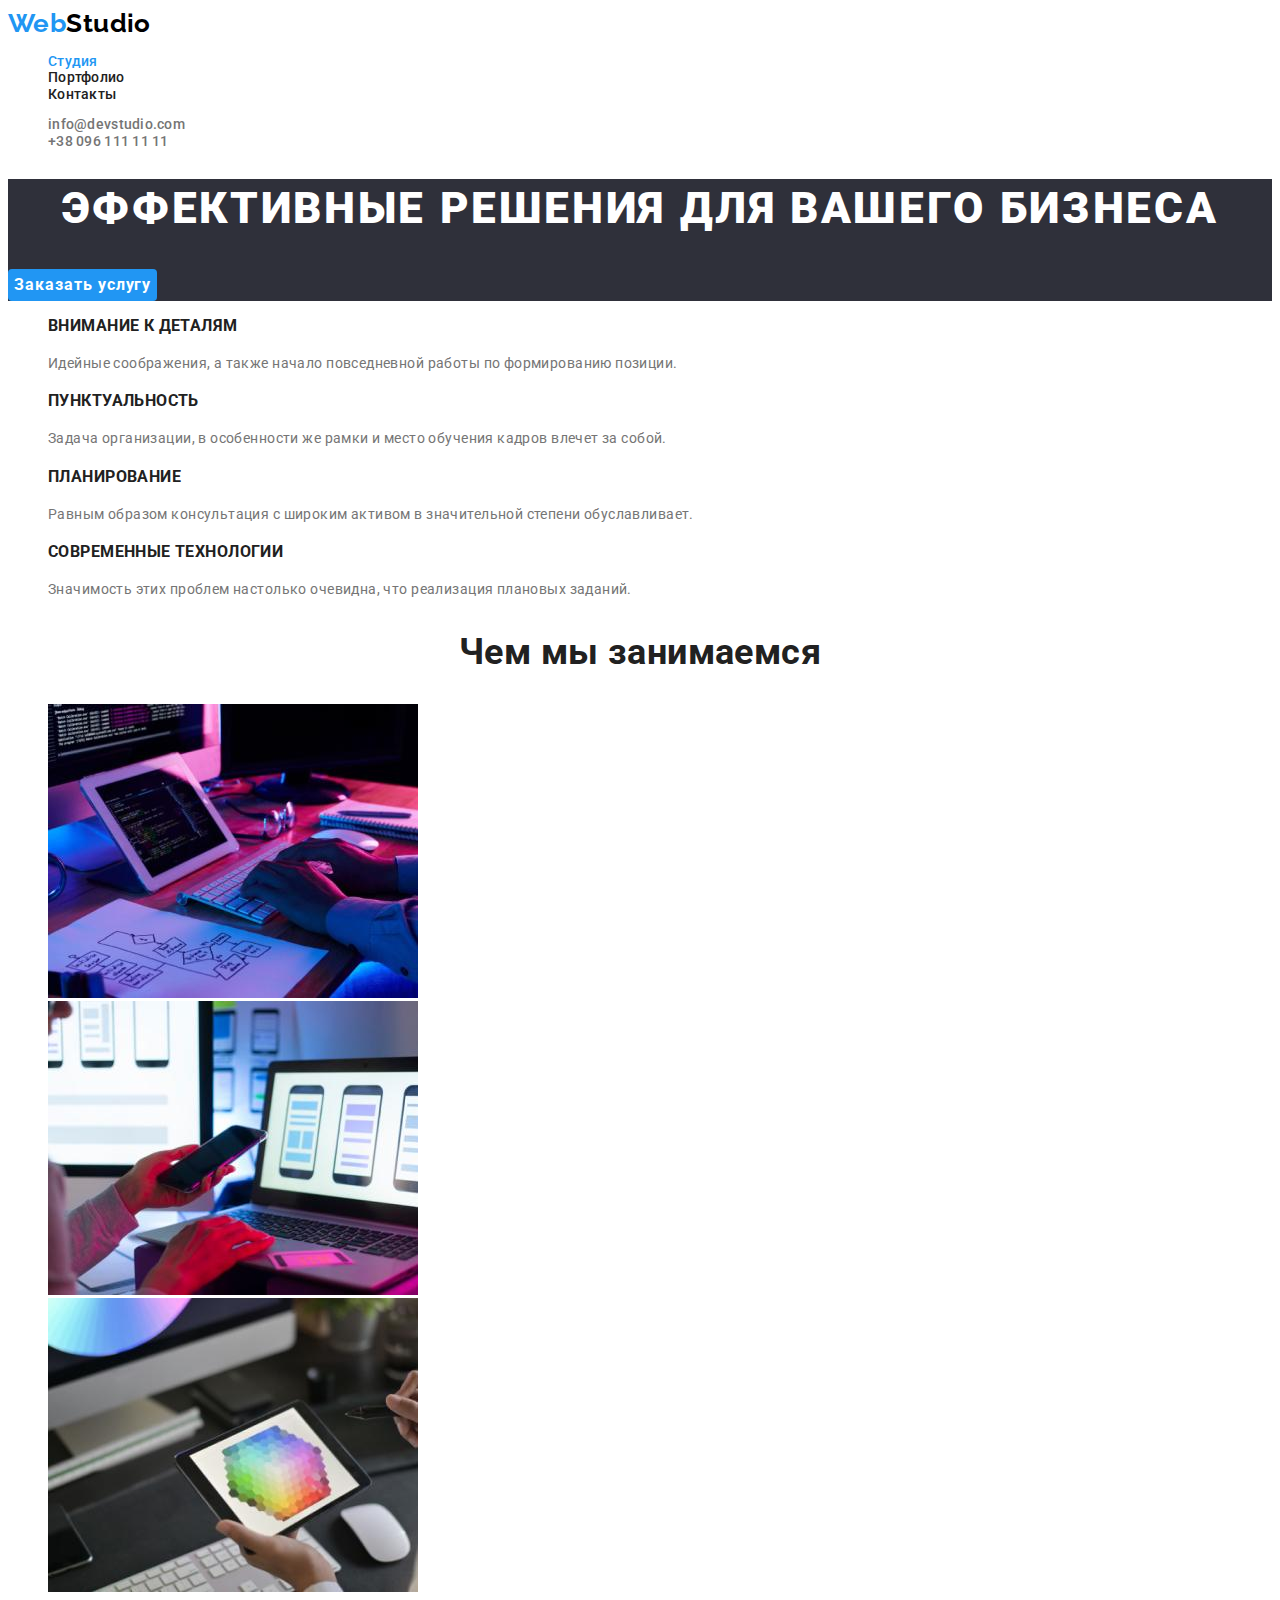
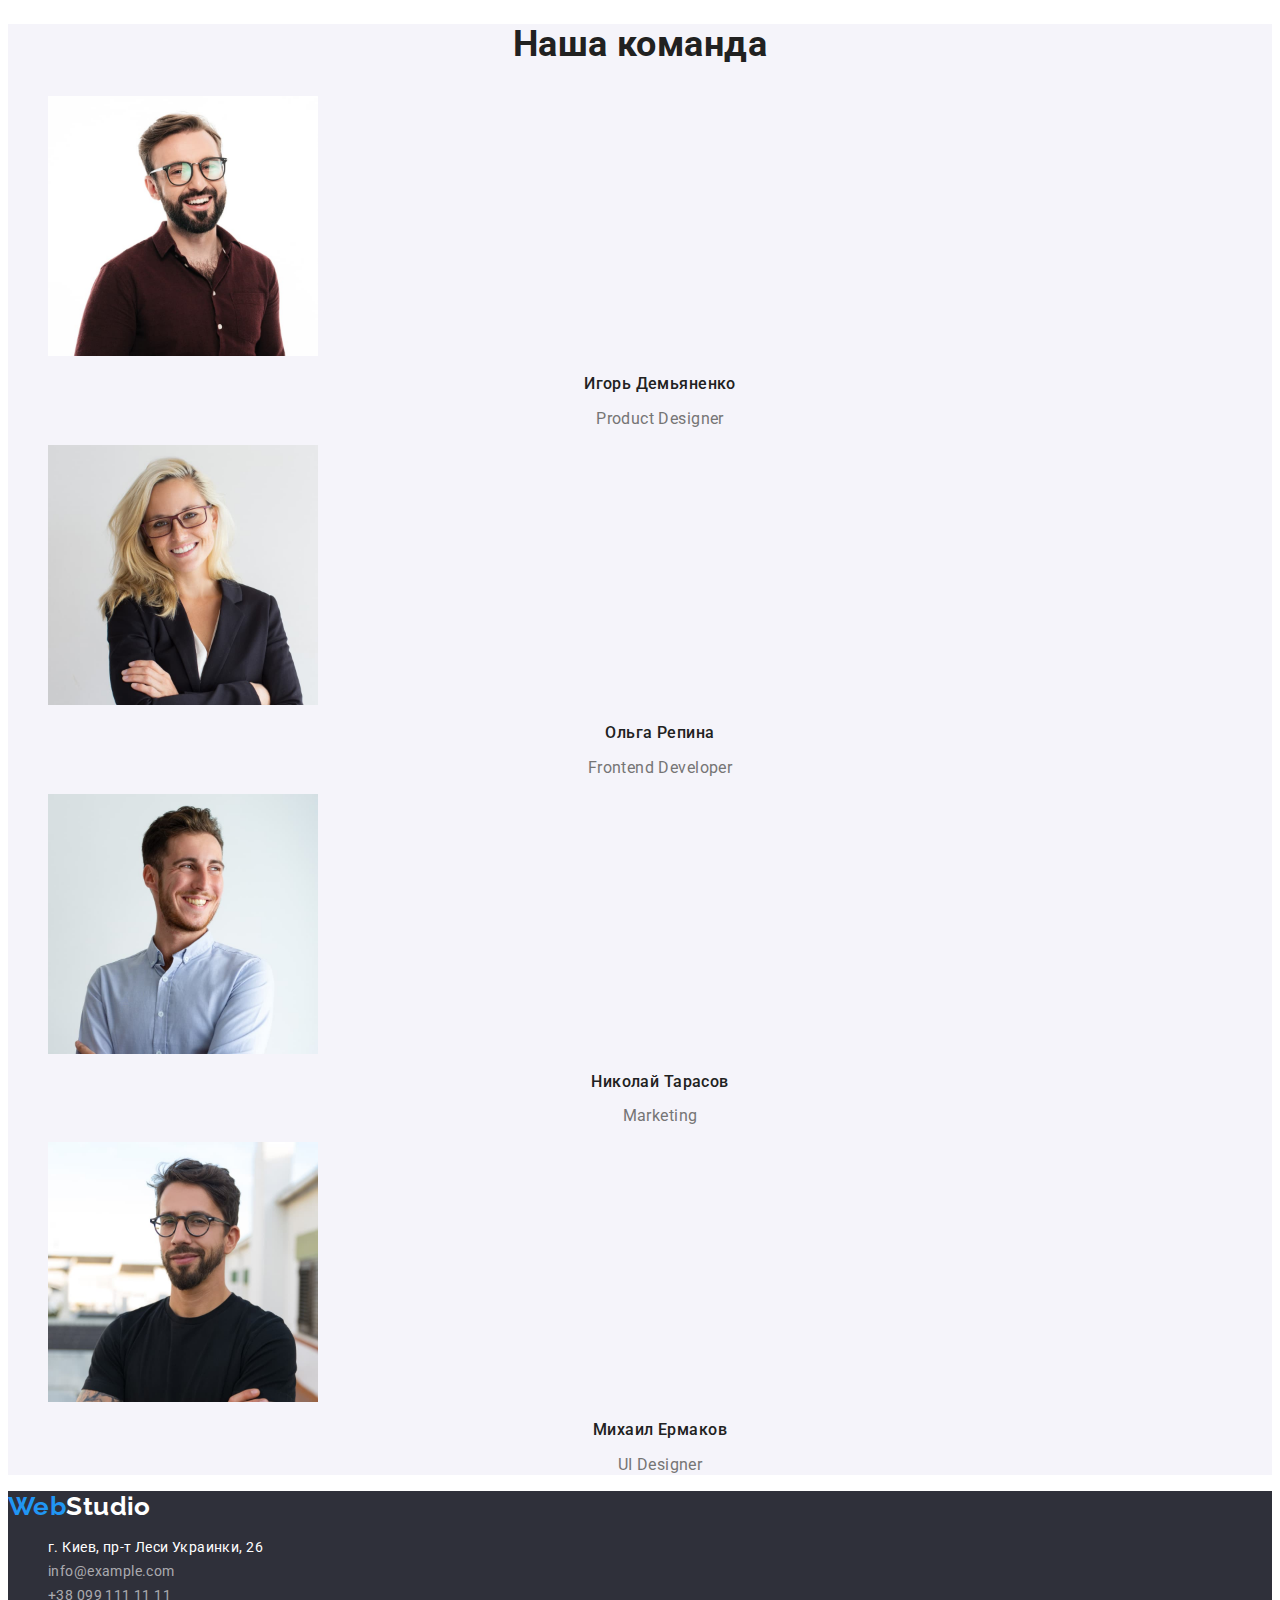
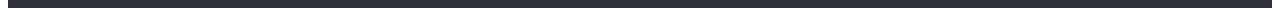
<file: index.html>
<!DOCTYPE html>
<html lang="ru">
<head>
    <meta charset="UTF-8">
    <meta http-equiv="X-UA-Compatible" content="IE=edge">
    <meta name="viewport" content="width=device-width, initial-scale=1.0">
    <title>Document</title>
    <link rel="preconnect" href="https://fonts.googleapis.com"> 
    <link rel="preconnect" href="https://fonts.gstatic.com" crossorigin> 
    <link href="https://fonts.googleapis.com/css2?family=Raleway:wght@700&family=Roboto:wght@400;500;700;900&display=swap" 
        rel="stylesheet">
    <link rel="stylesheet" href="./css/styles.css">
</head>
<body>
    <header class="page-header">
        <nav class="header-navigation">
            <a href="./index.html" class="header-logo link">Web<span class="logo-accent">Studio</span></a>
            <ul class="header-list list">
                <li class="header-item">
                    <a href="./index.html" class="header-link link current">Студия</a>
                </li>
                <li class="header-item" >
                    <a href="./portfolio.html" class="header-link link ">Портфолио</a>
                </li>
                <li class="header-item" >
                    <a href="" class="header-link link">Контакты</a>
                </li>
            </ul>
      </nav>
        <ul class="header-contacts-list list">
            <li class="header-contacts-item "><a class="header-contacts-link link" href="mailto:info@devstudio.com">info@devstudio.com</a></li>
            <li class="header-contacts-item "><a class="header-contacts-link link" href="tel:+380961111111">+38 096 111 11 11</a></li>
        </ul>     
    </header>
    <main>
        <!--hero-->
        <section class="hero">
            <h1 class="hero-title">Эффективные решения для вашего бизнеса</h1>
            <button class="hero-btn btn"type="button">Заказать услугу</button>
        </section>
       <!--преимущества-->
        <section class="advantage">
            <h2 class="advantage-title"hidden>Преимущества</h2>
            <ul class="advantage-list list">
                <li class="advantage-item"><h3 class="advantage-theme">Внимание к деталям</h3>
                    <p class="advantage-text">Идейные соображения, 
                    а также начало повседневной работы 
                    по формированию позиции.</p>
                </li>
                <li class="advantage-item"><h3 class="advantage-theme">Пунктуальность</h3>
                    <p class="advantage-text">Задача организации, 
                    в особенности же рамки и место 
                    обучения кадров влечет за собой.</p>
                </li>
                <li class="advantage-item"><h3 class="advantage-theme">Планирование</h3>
                    <p class="advantage-text">Равным образом консультация 
                    с широким активом в значительной 
                    степени обуславливает.</p>
                </li>
                <li class="advantage-item"><h3 class="advantage-theme">Современные технологии</h3>
                    <p class="advantage-text">Значимость этих проблем настолько 
                    очевидна, что реализация 
                    плановых заданий.</p>
                </li>
            </ul>
        </section>
        <!--галерея-->
        <section class="gallery">
            <h2 class="gallery-title">Чем мы занимаемся</h2>
            <ul class="gallery-list list">
                <li class="gallery-item"><img src="./images/box1.jpg" alt="програмист пишет код" width="370"/></li>
                <li class="gallery-item"><img src="./images/box2.jpg" alt="дизайнер делает макет" width="370"/></li>
                <li class="gallery-item"><img src="./images/box3.jpg" alt="дизайнер подбирает цвет" width="370"/></li>
            </ul>
        </section>
        <!--команда-->
        <section class="team">
            <h2 class="team-title">Наша команда</h2>
            <ul class="team-list list">
                <li class="team-item"><img src="./images/img1.jpg" alt="Игорь Демьяненко" width="270"/>
                    <h3 class="team-item-name">Игорь Демьяненко</h3>
                    <p class="team-item-text" lang="en">Product Designer</p>
                </li>
                <li class="team-item"><img src="./images/img2.jpg" alt="Ольга Репина" width="270"/>
                    <h3 class="team-item-name">Ольга Репина</h3>
                    <p class="team-item-text" lang="en">Frontend Developer</p>
                </li>
                <li class="team-item"><img src="./images/img3.jpg" alt="Николай Тарасов" width="270"/>
                    <h3 class="team-item-name">Николай Тарасов</h3>
                    <p class="team-item-text" lang="en">Marketing</p>
                </li>
                <li class="team-item"><img src="./images/img4.jpg" alt="Михаил Ермаков" width="270"/>
                    <h3 class="team-item-name">Михаил Ермаков</h3>
                    <p class="team-item-text" lang="en">UI Designer</p>
                </li>
            </ul>
        </section>
    </main>
    <footer class="footer">
        <a class="footer-logo link" href="/">Web<span class="footer-logo-text">Studio</span></a>
        <address class="footer-adress">
            <ul class="footer-adress-list list">
                <li class="footer-adress-item"><a class="footer-adress-link footer-adress-main link" href="">г. Киев, пр-т Леси Украинки, 26 </a></li>
                <li class="footer-adress-item"><a class="footer-adress-link link" href="mailto:info@example.com">info@example.com</a></li>
                <li class="footer-adress-item"><a class="footer-adress-link link" href="tel:+380991111111">+38 099 111 11 11</a></li>
            </ul>
        </address>
    </footer>
</body>
</html>
</file>
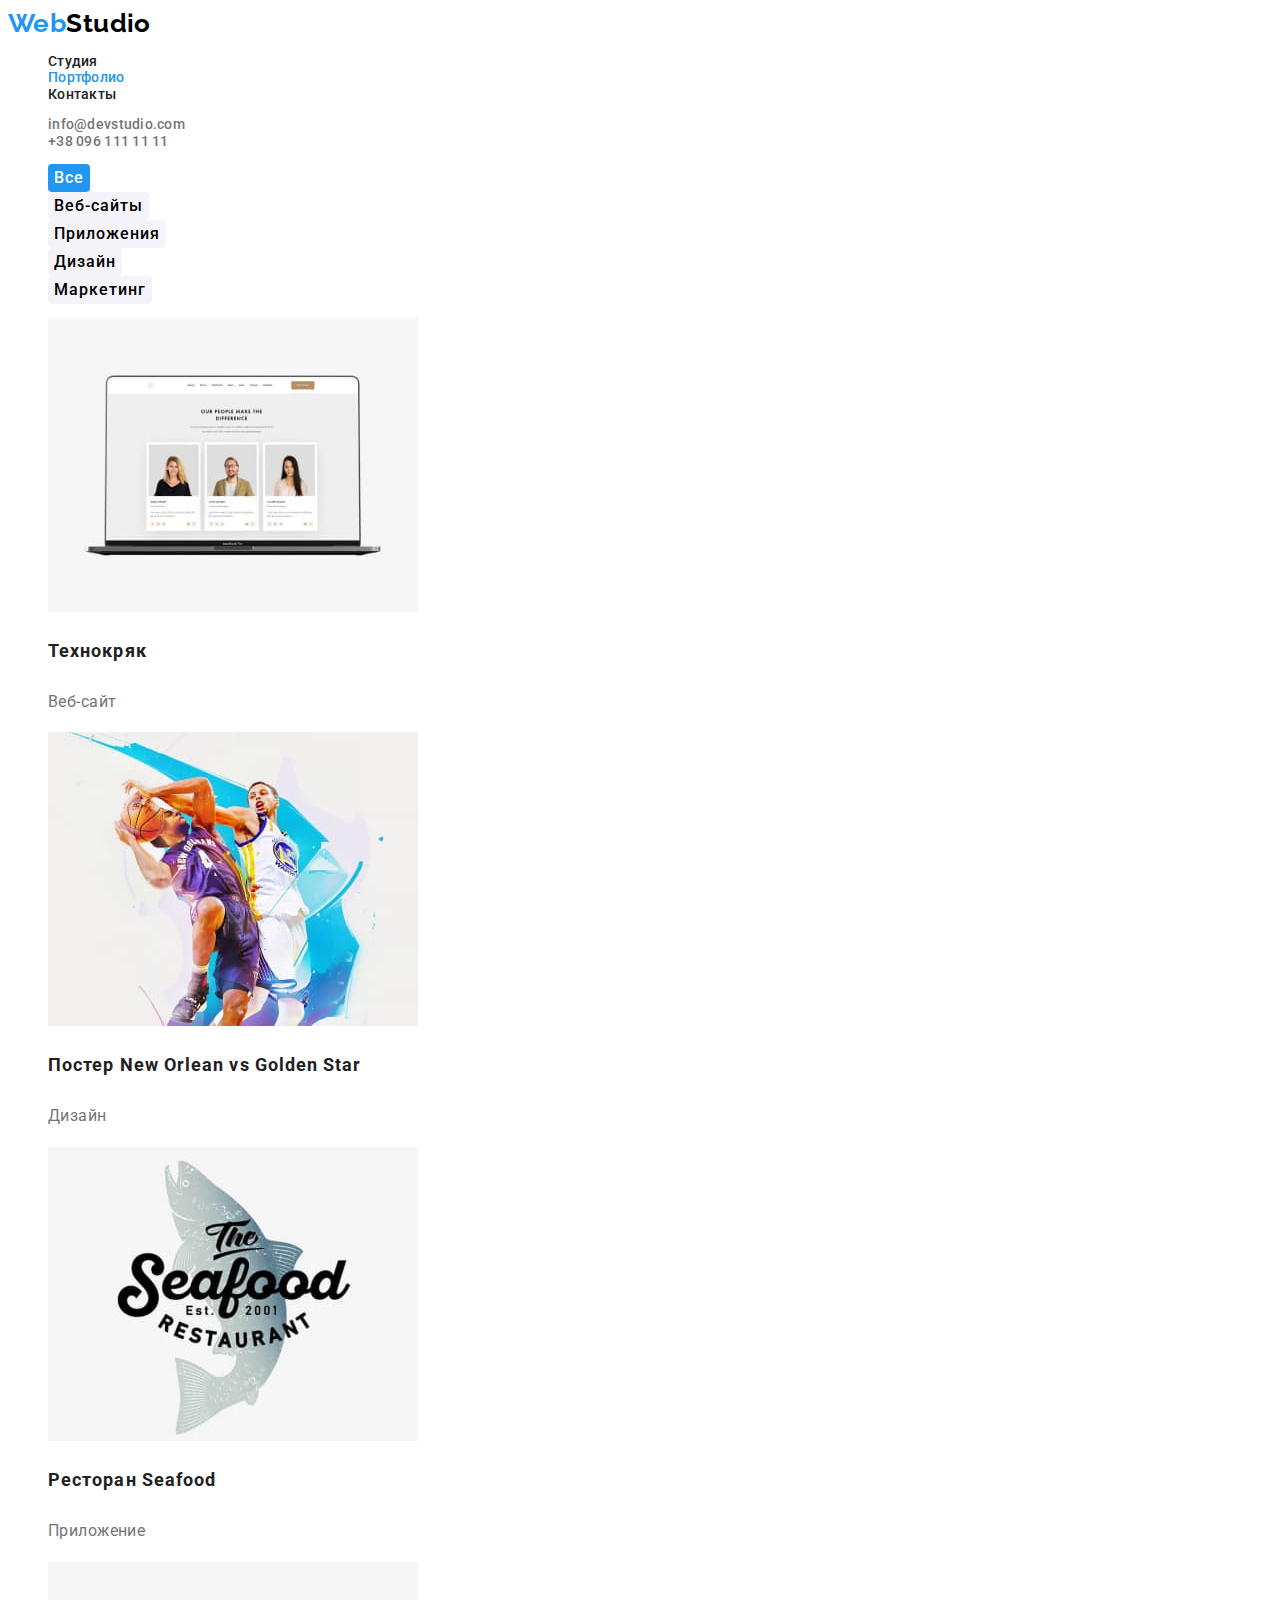
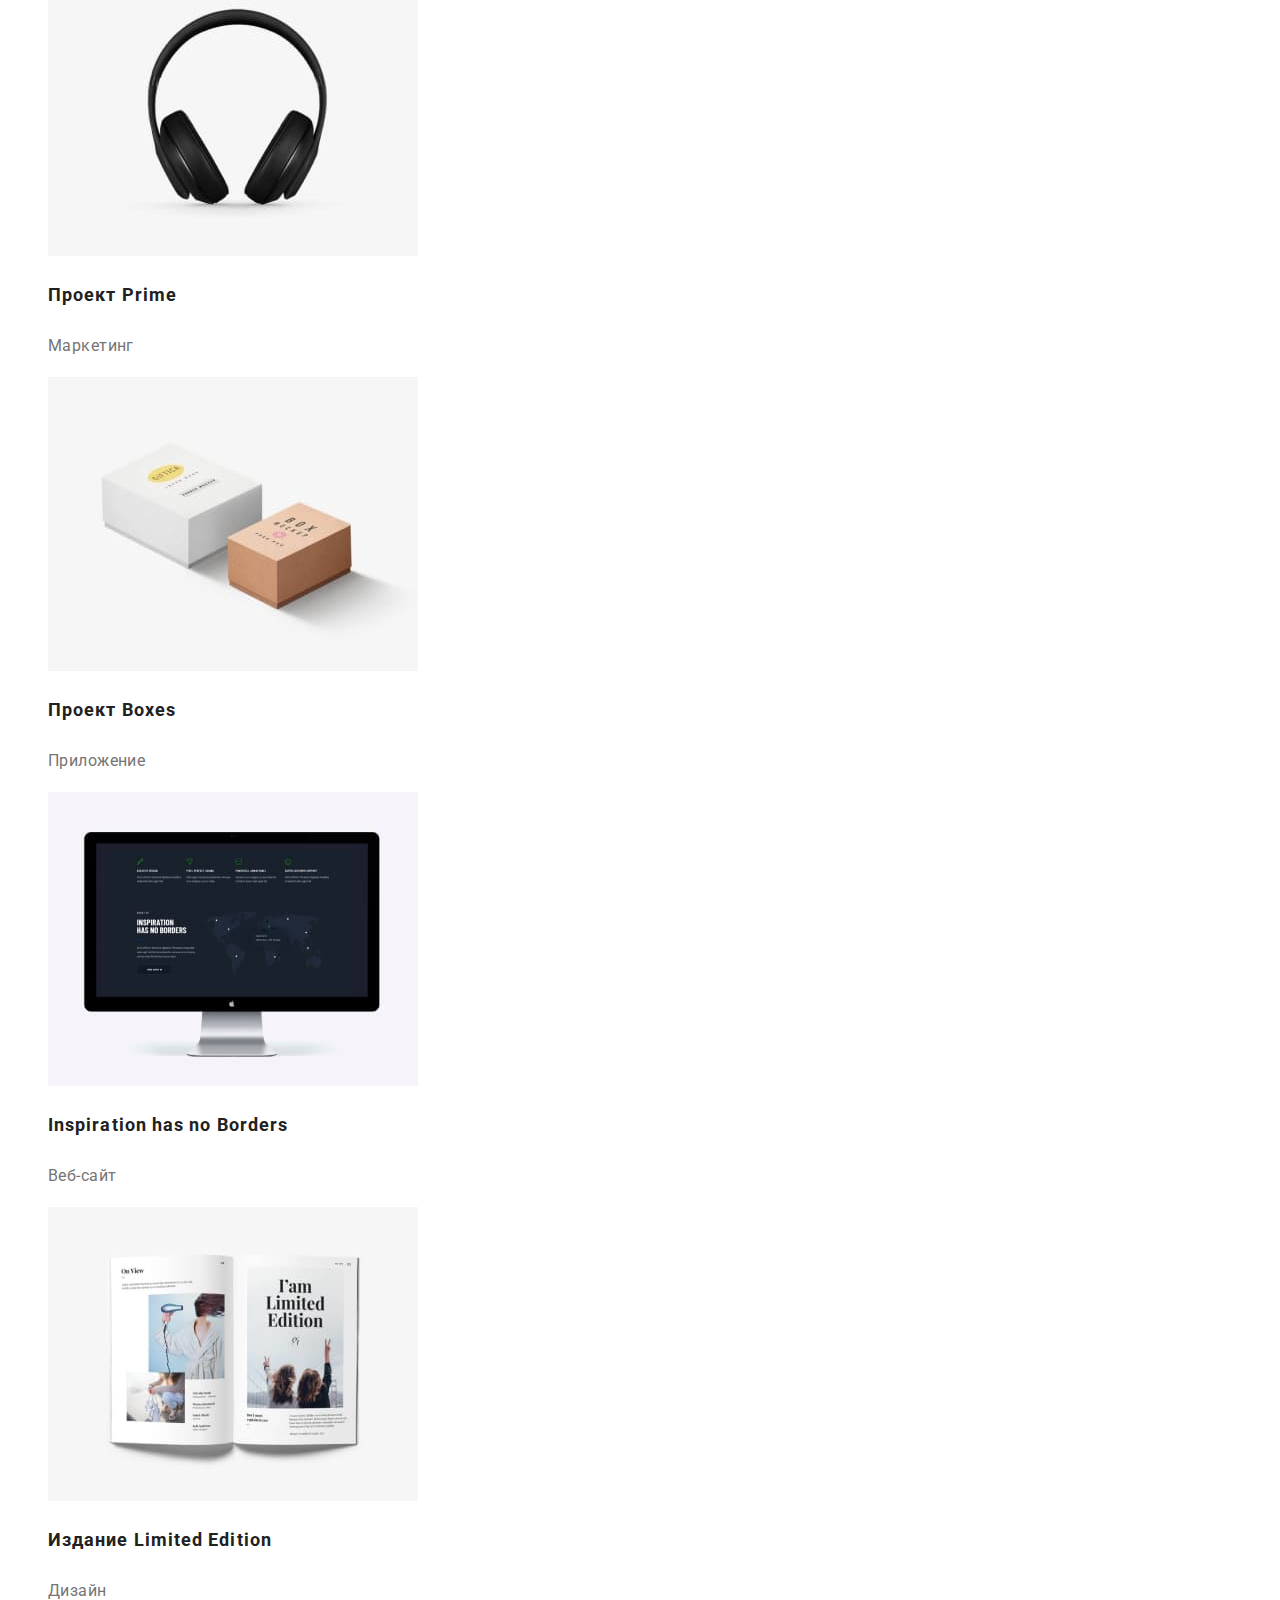
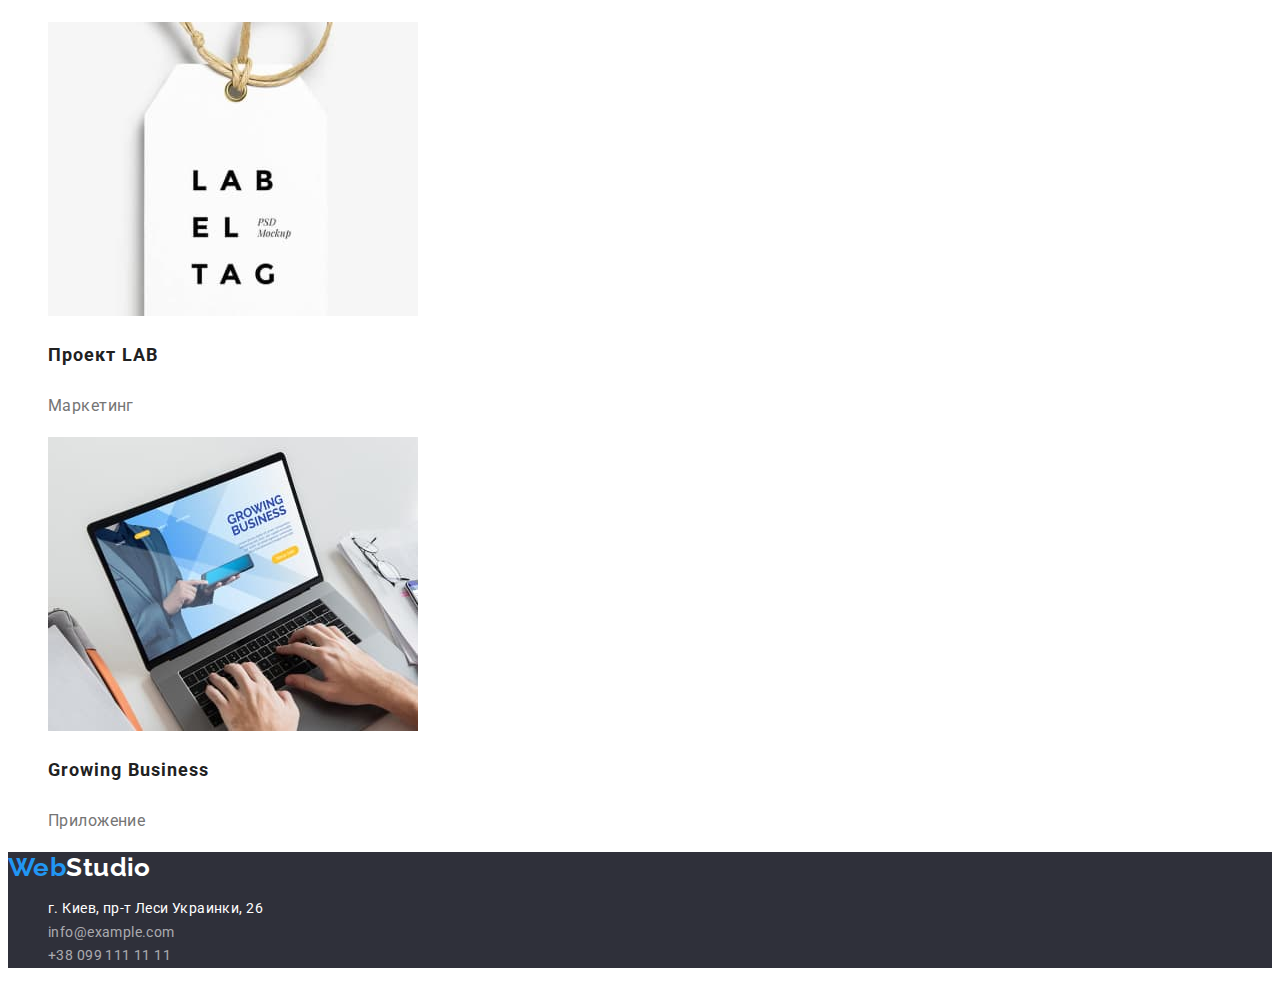
<file: portfolio.html>
<!DOCTYPE html>
<html lang="ru">
<head>
    <meta charset="UTF-8">
    <meta http-equiv="X-UA-Compatible" content="IE=edge">
    <meta name="viewport" content="width=device-width, initial-scale=1.0">
    <title>Document</title>
    <link rel="preconnect" href="https://fonts.googleapis.com"> 
    <link rel="preconnect" href="https://fonts.gstatic.com" crossorigin> 
    <link href="https://fonts.googleapis.com/css2?family=Raleway:wght@700&family=Roboto:wght@400;500;700;900&display=swap" 
        rel="stylesheet">
    <link rel="stylesheet" href="./css/styles.css">
</head>
<body>
    <header class="page-header">
        <nav class="header-navigation">
            <a href="./index.html" class="header-logo link">Web<span class="logo-accent">Studio</span></a>
            <ul class="header-list list">
                <li class="header-item">
                    <a href="./index.html" class="header-link link">Студия</a>
                </li>
                <li class="header-item" >
                    <a href="./portfolio.html" class="header-link link current">Портфолио</a>
                </li>
                <li class="header-item" >
                    <a href="" class="header-link link">Контакты</a>
                </li>
            </ul>
      </nav>
        <ul class="header-contacts-list list">
            <li class="header-contacts-item "><a class="header-contacts-link link" href="mailto:info@devstudio.com">info@devstudio.com</a></li>
            <li class="header-contacts-item "><a class="header-contacts-link link" href="tel:+380961111111">+38 096 111 11 11</a></li>
        </ul>     
    </header>
    <main>
       <!--портфолио--> 
       <section class="portfolio">
        <h2 class="portfolio-title" hidden>Портфолио</h2>
        <!--Cортировка-->
        <ul class="portfolio-options-list list">
            <li class="portfolio-options-item">
                <button class="portfolio-btn btn portfolio-currunt-btn" 
                type="button">Все</button>
            </li>
            <li class="portfolio-options-item">
                <button class="portfolio-btn btn" type="button">Веб-сайты</button>
            </li>
            <li class="portfolio-options-item">
                <button class="portfolio-btn btn" type="button">Приложения</button>
            </li>
            <li class="portfolio-options-item">
                <button class="portfolio-btn btn" type="button">Дизайн</button>
            </li>
            <li class="portfolio-options-item">
                <button class="portfolio-btn btn" type="button">Маркетинг</button>
            </li>
        </ul>
        <!--Карточки продукта-->
        <ul class="portfolio-product-list list">
            <li class="portfolio-product-item">
                <a class="link" href="" target="_blank" rel="noopener noreferrer">
                <img src="./images/portfolio-img-01.jpg" alt="Веб-сайт открытый на ноутбуке" width="370" height="294"/>
                <h3 class="portfolio-name">Технокряк</h3>
                <p class="portfolio-text">Веб-сайт</p></a>
            </li> 
            <li class="portfolio-product-item"><img src="./images/portfolio-img-02.jpg" alt="Веб-сайт открытый на ноутбуке" width="370" height="294"/>
                <h3 class="portfolio-name">Постер New Orlean vs Golden Star</h3>
                <p class="portfolio-text">Дизайн</p>
            </li> 
            <li class="portfolio-product-item">
                <a class="link" href="" target="_blank" rel="noopener noreferrer">
                <img src="./images/portfolio-img-03.jpg" alt="рыба и логотип Seafood" width="370" height="294"/>
                <h3 class="portfolio-name">Ресторан Seafood</h3>
                <p class="portfolio-text">Приложение</p></a>
            </li> 
            <li class="portfolio-product-item">
                <a class="link" href="" target="_blank" rel="noopener noreferrer">
                <img src="./images/portfolio-img-04.jpg" alt="Наушники" width="370" height="294"/>
                <h3 class="portfolio-name">Проект Prime</h3>
                <p class="portfolio-text">Маркетинг</p></a>
            </li> 
            <li class="portfolio-product-item">
                <a class="link" href="" target="_blank" rel="noopener noreferrer">
                <img src="./images/portfolio-img-05.jpg" alt="две коробки" width="370" height="294"/>
                <h3 class="portfolio-name">Проект Boxes</h3>
                <p class="portfolio-text">Приложение</p></a>
            </li> 
            <li class="portfolio-product-item">
                <a class="link" href="" target="_blank" rel="noopener noreferrer">
                <img src="./images/portfolio-img-06.jpg" alt="монитор" width="370" height="294"/>
                <h3 class="portfolio-name" lang="eng" >Inspiration has no Borders</h3>
                <p class="portfolio-text">Веб-сайт</p></a>
            </li> 
            <li class="portfolio-product-item">
                <a class="link" href="" target="_blank" rel="noopener noreferrer">
                <img src="./images/portfolio-img-07.jpg" alt="открытый журнал" width="370" height="294"/>
                <h3 class="portfolio-name">Издание Limited Edition</h3>
                <p class="portfolio-text">Дизайн</p></a>
            </li> 
            <li class="portfolio-product-item">
                <a class="link" href="" target="_blank" rel="noopener noreferrer">
                <img src="./images/portfolio-img-08.jpg" alt="бирка с логотипом" width="370" height="294"/>
                <h3 class="portfolio-name">Проект LAB</h3>
                <p class="portfolio-text">Маркетинг</p></a>
            </li> 
            <li class="portfolio-product-item">
                <a class="link" href="" target="_blank" rel="noopener noreferrer">
                <img src="./images/portfolio-img-09.jpg" alt="работает на ноутбуке" width="370" height="294"/>
                <h3 class="portfolio-name" lang="eng">Growing Business</h3>
                <p class="portfolio-text">Приложение</p></a>
            </li> 
        </ul>

       </section>
    </main>
    <footer class="footer">
        <a class="footer-logo link" href="/">Web<span class="footer-logo-text">Studio</span></a>
        <address class="footer-adress">
            <ul class="footer-adress-list list">
                <li class="footer-adress-item"><a class="footer-adress-link footer-adress-main link" href="">г. Киев, пр-т Леси Украинки, 26 </a></li>
                <li class="footer-adress-item"><a class="footer-adress-link link" href="mailto:info@example.com">info@example.com</a></li>
                <li class="footer-adress-item"><a class="footer-adress-link link" href="tel:+380991111111">+38 099 111 11 11</a></li>
            </ul>
        </address>
    </footer>
</body>
</html>
</file>
<file: css/styles.css>
:root {
    --primary-title-color:#FFFFFF;
    --secondary-title-color: #212121;
    --primary-text-color: #212121;
    --secondary-text-color: #757575;
    --accent-color: #2196F3;
    --background-accent-color: #F5F4FA;
    --background-secondary-color: #2F303A;
    --background-main-color: #FFFFFF;
    --btm-primary-color: #F5F4FA;
}


body {
    background-color: var(--background-main-color);
    font-family: 'Roboto', sans-serif;
    letter-spacing: 0.03em;
    font-weight: 400;
    font-style: normal;
    font-size: 14px;
}
    

/*font-family: 'Raleway', sans-serif; */


.link {
    text-decoration: none;}

.list {
    list-style: none;}

.btn {
    font-family: 'Roboto', sans-serif;
    font-size: 16px;
    line-height: 1.87;
    text-align: center;
    letter-spacing: 0.06em;
    cursor: pointer;
    border: 0;
    border-radius: 4px;
}

/*--------header----------------*/

.header-logo {
    font-family: Raleway;
    font-size: 26px;
    font-weight: 700;
    line-height: 1.19;
    color: var(--accent-color)
}

.logo-accent {
    color:#000000;
}
.header-item .current{
    color: var(--accent-color);
}

.header-link {
    font-weight: 500;
    line-height: 1.17;
    letter-spacing: 0.02em;
    color: var(--primary-text-color);
}
.header-link:hover,
.header-link:focus {
    color: var(--accent-color);
}

.header-contacts-link {
    font-weight: 500;
    line-height: 1.14;
    letter-spacing: 0.02em;
    color: var(--secondary-text-color);
}

.header-contacts-link:hover,
.header-contacts-link:focus {
    color: var(--accent-color);
}

/*------------hero-------------*/
.hero{
    background-color: var(--background-secondary-color);
    ;
}
.hero-title {
    font-family: Roboto;
    font-size: 44px;
    font-weight: 900;
    line-height: 1.36;
    letter-spacing: 0.06em;
    text-align: center;
    text-transform: uppercase;
    color: var(--primary-title-color);
}

.hero-btn { 
    color: #FFFFFF;
    font-weight: 700;
    background-color: var(--accent-color);
}
/*--------------преимущества-----------*/
.advantage-theme{
    font-weight: 700;
    line-height: 1.14;
    text-transform: uppercase;
    color: var(--primary-text-color);
}
.advantage-text{
    line-height: 1.71;
    color: var(--secondary-text-color);
}

/*--------------галерея-----------*/
.gallery-title {
    font-weight: 700;
    font-size: 36px;
    line-height: 1.16;
    text-align: center;
    color: var(--secondary-title-color);
}
/*--------------команда-----------*/
.team{
    background-color: 
    var(--background-accent-color);
}
.team-title {
    font-weight: 700;
    font-size: 36px;
    line-height: 1.16;
    text-align: center;
    color: var(--secondary-title-color);
}
.team-item-name {
    font-weight: 500;
    font-size: 16px;
    line-height: 1.18;
    text-align: center;
    color: var(--secondary-title-color);
}
.team-item-text {
    font-size: 16px;
    line-height: 1.18;
    text-align: center;
    color: var(--secondary-text-color);
}

/*--------------портфолио-----------*/
 
.portfolio-btn{
    font-weight: 500;
    background-color: var(--btm-primary-color);
    line-height: 1.62;
    
}

.portfolio-btn:hover,
.portfolio-btn:focus,
.portfolio-currunt-btn {
    color:#FFFFFF;
    background-color: var(--accent-color);
}
.portfolio-name{
    font-weight: 700;
    font-size: 18px;
    line-height: 2;
    letter-spacing: 0.06em;
    color:var(--primary-text-color);
}
.portfolio-text {
    font-size: 16px;
    line-height: 1.87;
    color: var(--secondary-text-color);

}
/*--------------footer-----------*/
.footer {
    background-color: var(--background-secondary-color);
}
.footer-logo{
    font-family: Raleway;
    font-size: 26px;
    font-weight: 700;
    line-height: 1.19;
    color: var(--accent-color)
}
.footer-logo-text{
    color: var(--primary-title-color);
}
.footer-adress-link{
    font-style: normal;
    line-height: 1.71;
    color: #FFFFFF99;
}
.footer-adress-main{
    color: var(--primary-title-color);
}

.footer-adress-link:hover,
.footer-adress-link:focus {
    color: var(--accent-color);
}
</file>
